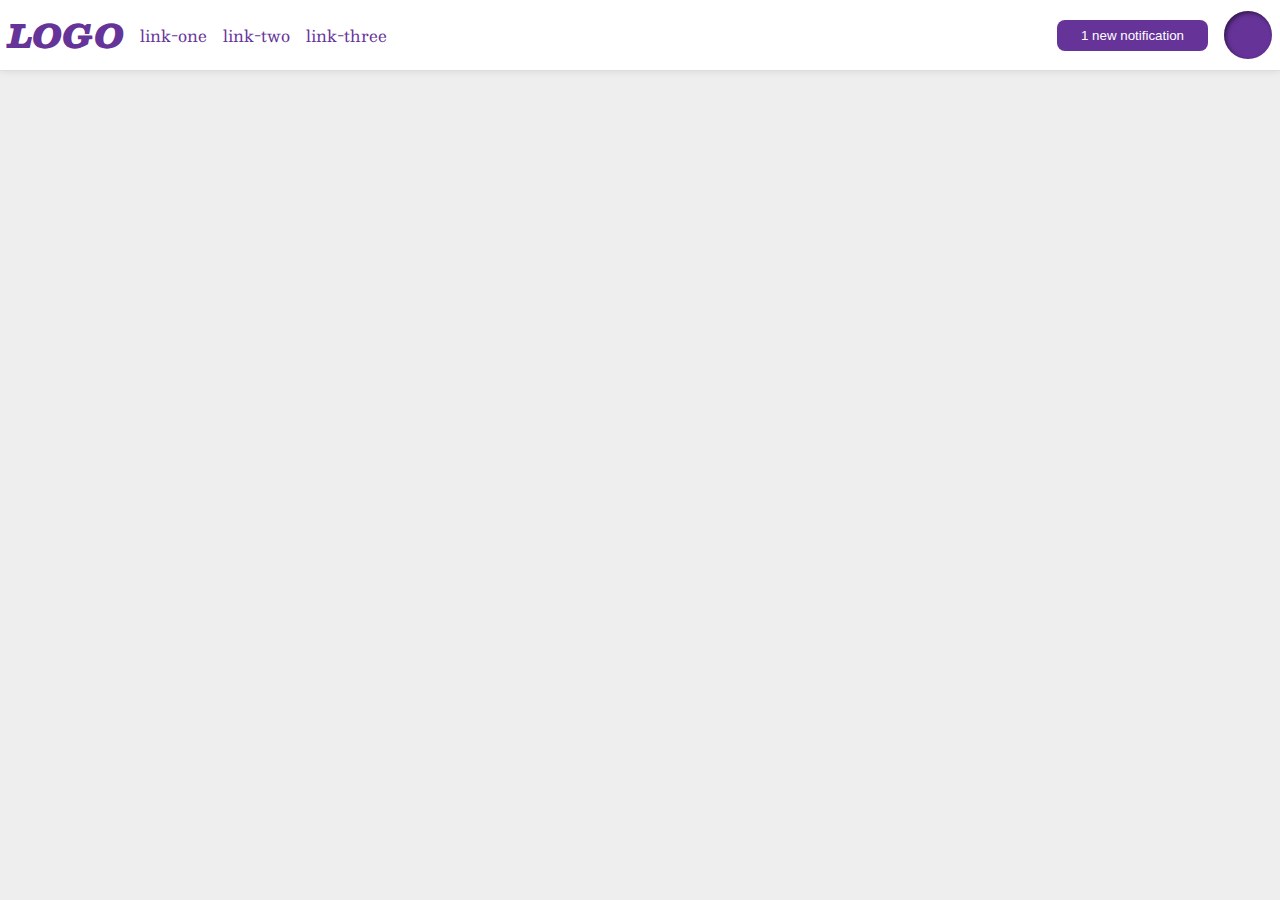
<file: flex/03-flex-header-2/index.html>
<!DOCTYPE html>
<html lang="en">
  <head>
    <meta charset="UTF-8">
    <meta http-equiv="X-UA-Compatible" content="IE=edge">
    <meta name="viewport" content="width=device-width, initial-scale=1.0">
    <title>Flex Header 2</title>
    <link rel="stylesheet" href="style.css">
  </head>
  <body>
    <div class="header">
      <div class="col">
        <div class="logo">
          LOGO
        </div>
        <ul class="links">
          <li><a href="https://google.com">link-one</a></li>
          <li><a href="https://google.com">link-two</a></li>
          <li><a href="https://google.com">link-three</a></li>
        </ul>
      </div>
      <div class="col">
        <button class="notifications">
          1 new notification
        </button>
        <div class="profile-image"></div>
      </div>
    </div>
  </body>
</html>
</file>
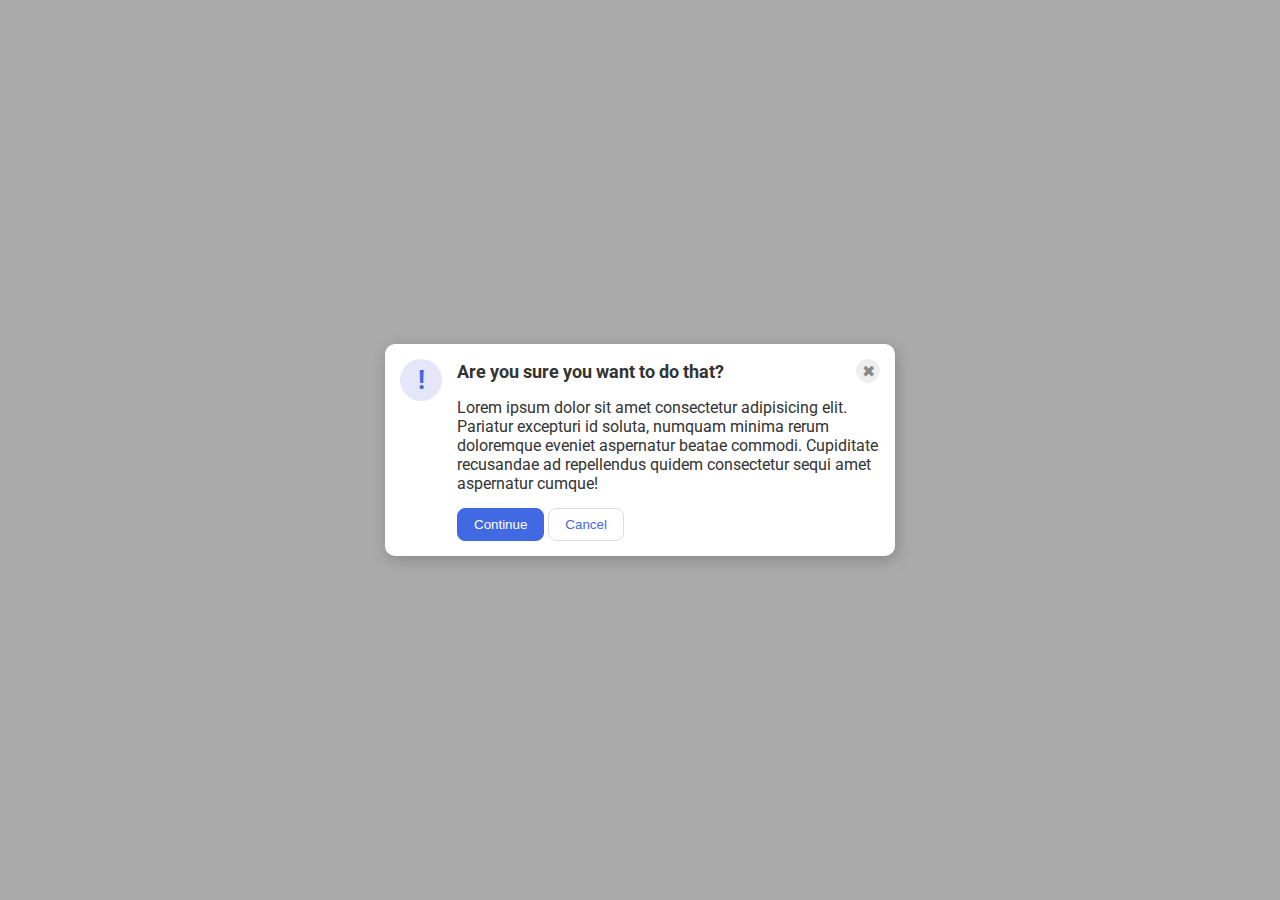
<file: flex/05-flex-modal/index.html>
<!DOCTYPE html>
<html lang="en">
  <head>
    <meta charset="UTF-8">
    <meta http-equiv="X-UA-Compatible" content="IE=edge">
    <meta name="viewport" content="width=device-width, initial-scale=1.0">
    <link rel="stylesheet" href="style.css">
    <title>Modal</title>
  </head>
  <body>
    <div class="modal">
      <div class="icon">!</div>
      <div class="content">
        <div class="header-wrapper">
          <div class="header">Are you sure you want to do that?</div>
          <button class="close-button">✖</button>
        </div>
        <div class="text">Lorem ipsum dolor sit amet consectetur adipisicing elit. Pariatur excepturi id soluta, numquam minima rerum doloremque eveniet aspernatur beatae commodi. Cupiditate recusandae ad repellendus quidem consectetur sequi amet aspernatur cumque!</div>
        <div class="buttons">
          <button class="continue">Continue</button>
          <button class="cancel">Cancel</button>
        </div>
      </div>
    </div>
  </body>
</html>
</file>
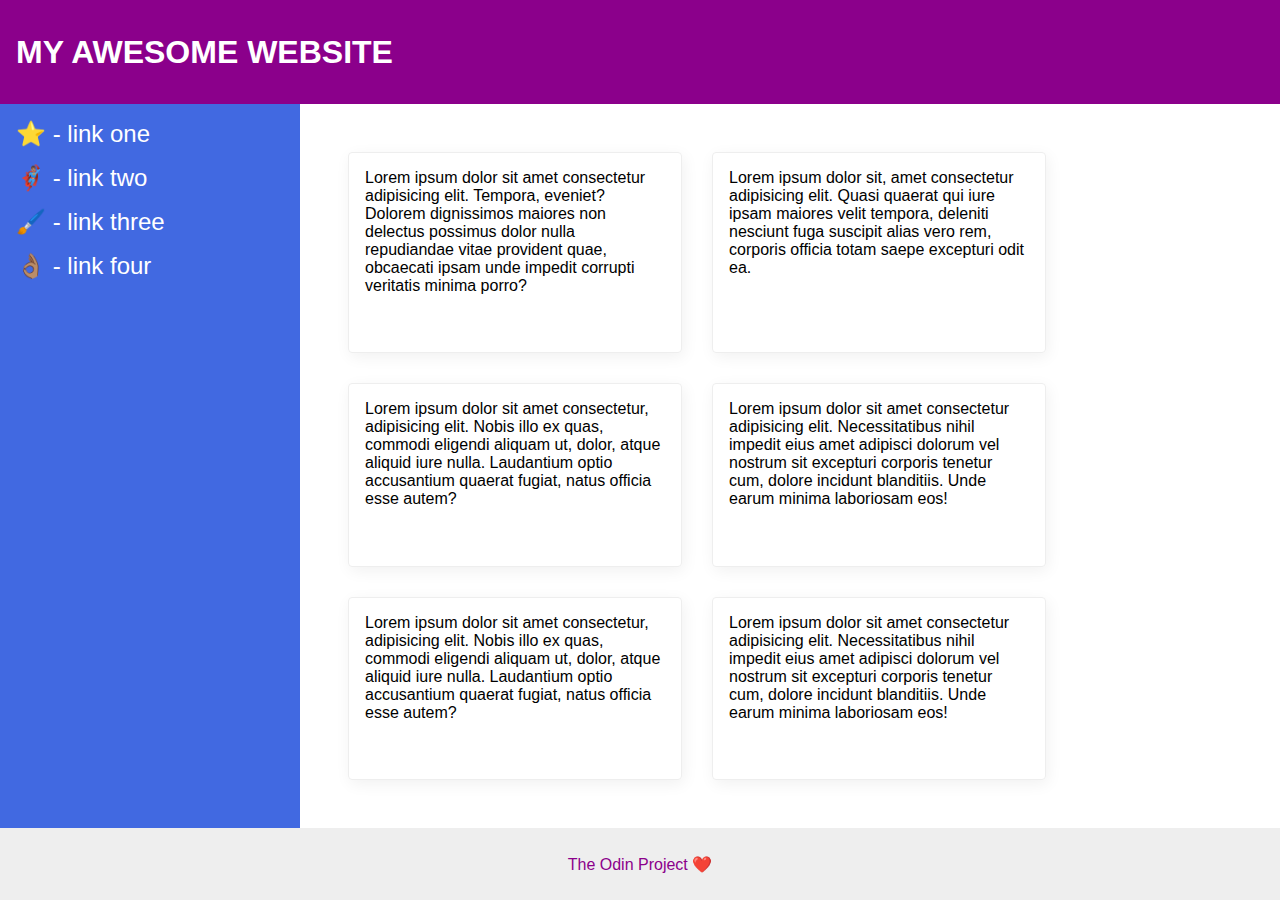
<file: flex/07-flex-layout-2/index.html>
<!DOCTYPE html>
<html lang="en">
  <head>
    <meta charset="UTF-8">
    <meta http-equiv="X-UA-Compatible" content="IE=edge">
    <meta name="viewport" content="width=device-width, initial-scale=1.0">
    <title>The Holy Grail</title>
    <link rel="stylesheet" href="style.css">
  </head>
  <body>
    <div class="header">
      MY AWESOME WEBSITE
    </div>
    
    <div class="content-wrapper">
      <div class="sidebar">
        <ul>
          <li><a href="#">⭐ - link one</a></li>
          <li><a href="#">🦸🏽‍♂️ - link two</a></li>
          <li><a href="#">🖌️ - link three</a></li>
          <li><a href="#">👌🏽 - link four</a></li>
        </ul>
      </div>
      <div class="card-wrapper">
        <div class="card">Lorem ipsum dolor sit amet consectetur adipisicing elit. Tempora, eveniet? Dolorem dignissimos maiores non delectus possimus dolor nulla repudiandae vitae provident quae, obcaecati ipsam unde impedit corrupti veritatis minima porro?</div>
        <div class="card">Lorem ipsum dolor sit, amet consectetur adipisicing elit. Quasi quaerat qui iure ipsam maiores velit tempora, deleniti nesciunt fuga suscipit alias vero rem, corporis officia totam saepe excepturi odit ea.</div>
        <div class="card">Lorem ipsum dolor sit amet consectetur, adipisicing elit. Nobis illo ex quas, commodi eligendi aliquam ut, dolor, atque aliquid iure nulla. Laudantium optio accusantium quaerat fugiat, natus officia esse autem?</div>
        <div class="card">Lorem ipsum dolor sit amet consectetur adipisicing elit. Necessitatibus nihil impedit eius amet adipisci dolorum vel nostrum sit excepturi corporis tenetur cum, dolore incidunt blanditiis. Unde earum minima laboriosam eos!</div>
        <div class="card">Lorem ipsum dolor sit amet consectetur, adipisicing elit. Nobis illo ex quas, commodi eligendi aliquam ut, dolor, atque aliquid iure nulla. Laudantium optio accusantium quaerat fugiat, natus officia esse autem?</div>
        <div class="card">Lorem ipsum dolor sit amet consectetur adipisicing elit. Necessitatibus nihil impedit eius amet adipisci dolorum vel nostrum sit excepturi corporis tenetur cum, dolore incidunt blanditiis. Unde earum minima laboriosam eos!</div>
      </div>
    </div>
    
    <div class="footer">
      The Odin Project ❤️
    </div>
  </body>
</html>
</file>
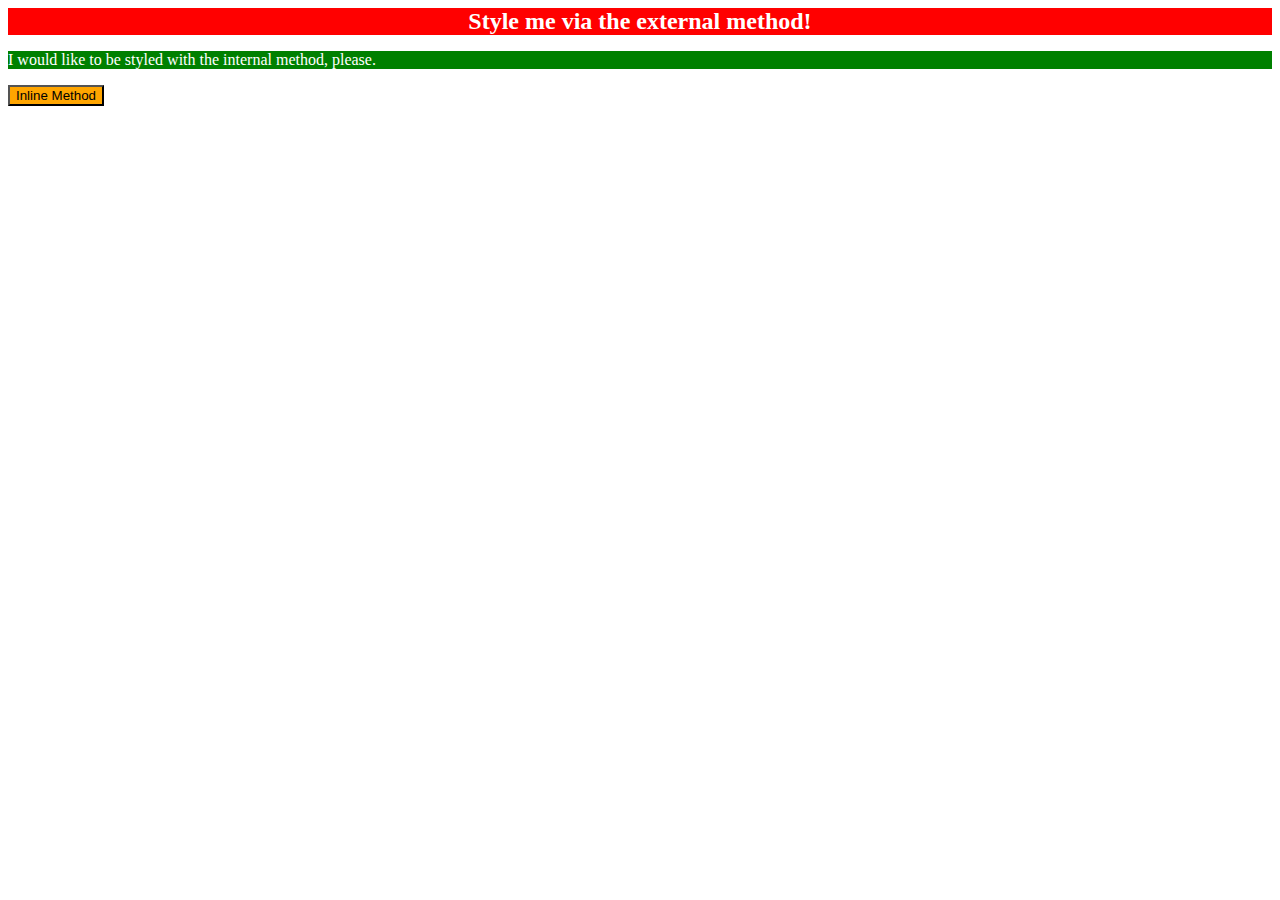
<file: foundations/01-css-methods/index.html>
<!DOCTYPE html>
<html lang="en">
  <head>
    <meta charset="UTF-8">
    <meta http-equiv="X-UA-Compatible" content="IE=edge">
    <meta name="viewport" content="width=device-width, initial-scale=1.0">
    <link rel="stylesheet" href="style.css">
    <title>Methods for Adding CSS</title>
  </head>
  <body>
    <div>Style me via the external method!</div>
    <p>I would like to be styled with the internal method, please.</p>
    <button>Inline Method</button>
  </body>
</html>
</file>
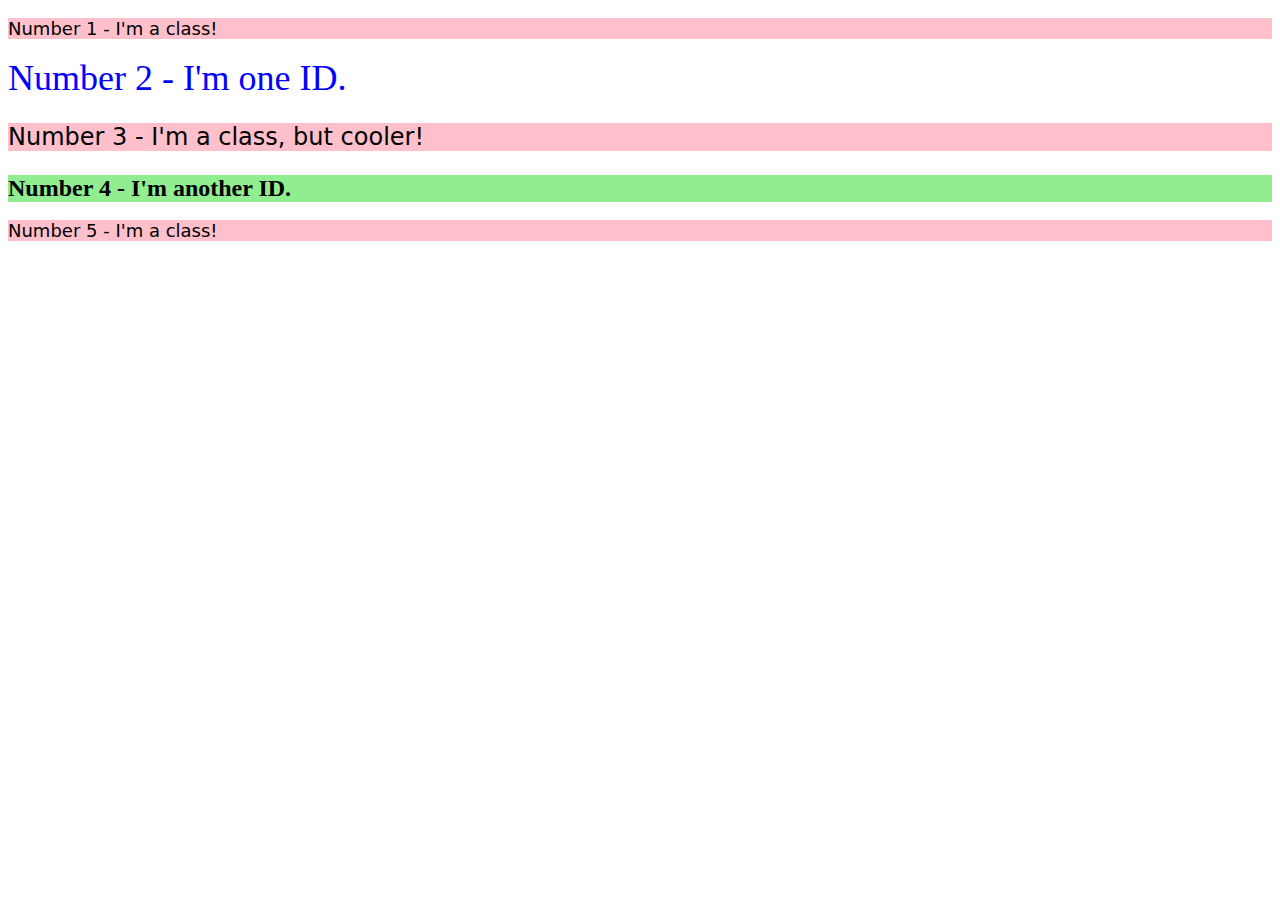
<file: foundations/02-class-id-selectors/index.html>
<!DOCTYPE html>
<html lang="en">
  <head>
    <meta charset="UTF-8">
    <meta http-equiv="X-UA-Compatible" content="IE=edge">
    <meta name="viewport" content="width=device-width, initial-scale=1.0">
    <title>Class and ID Selectors</title>
    <link rel="stylesheet" href="style.css">
  </head>
  <body>
    <p class="n1">Number 1 - I'm a class!</p>
    <div id="n2">Number 2 - I'm one ID.</div>
    <p class="n3">Number 3 - I'm a class, but cooler!</p>
    <div id="n4">Number 4 - I'm another ID.</div>
    <p class="n5">Number 5 - I'm a class!</p>
  </body>
</html>
</file>
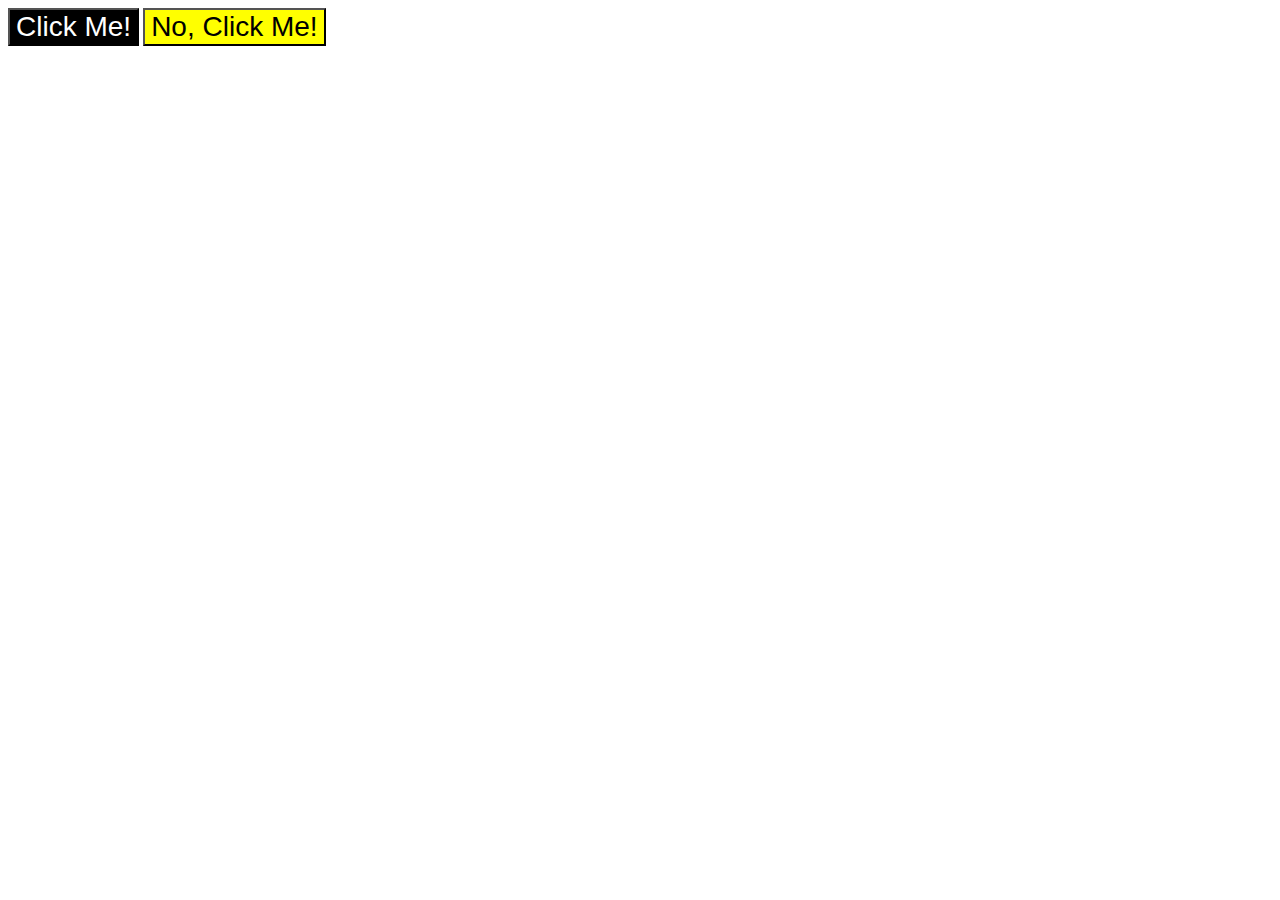
<file: foundations/03-grouping-selectors/index.html>
<!DOCTYPE html>
<html lang="en">
  <head>
    <meta charset="UTF-8">
    <meta http-equiv="X-UA-Compatible" content="IE=edge">
    <meta name="viewport" content="width=device-width, initial-scale=1.0">
    <title>Grouping Selectors</title>
    <link rel="stylesheet" href="style.css">
  </head>
  <body>
    <button class="btn-click-me">Click Me!</button>
    <button class="btn-no-click-me">No, Click Me!</button>
  </body>
</html>
</file>
<file: flex/03-flex-header-2/style.css>
/* this is some magical font-importing.  
you'll learn about it later. */
@import url('https://fonts.googleapis.com/css2?family=Besley:ital,wght@0,400;1,900&display=swap');

body {
  margin: 0;
  background: #eee;
  font-family: Besley, serif;
}

.header {
  background: white;
  border-bottom: 1px solid #ddd;
  box-shadow: 0 0 8px rgba(0,0,0,.1);
}

.profile-image {
  background: rebeccapurple;
  box-shadow: inset 2px 2px 4px rgba(0,0,0,.5);
  border-radius: 50%;
  width: 48px;
  height: 48px;
}

.logo {
  color: rebeccapurple;
  font-size: 32px;
  font-weight: 900;
  font-style: italic;
}

button {
  border: none;
  border-radius: 8px;
  background: rebeccapurple;
  color: white;
  padding: 8px 24px;
}

a {
  /* this removes the line under our links */
  text-decoration: none;
  color: rebeccapurple;
}

ul {
  list-style-type: none;
}


/* //solution */

.header {
  display: flex;
  justify-content: space-between;
  align-items: center;
  padding: 8px;
  gap: 16px;
}

ul {
  display: flex;
  gap: 16px;
  margin: 0;
  padding: 0;
}

.col {
  display: flex;
  gap: 16px;
  align-items: center;
}

/* .col div {
  flex-shrink: 0;
} */
</file>
<file: flex/05-flex-modal/style.css>
@import url('https://fonts.googleapis.com/css2?family=Roboto:wght@400;700&display=swap');

html, body {
  height: 100%;
}

body {
  font-family: Roboto, sans-serif;
  margin: 0;
  background: #aaa;
  color: #333;
  /* I'll give you this one for free lol */
  display: flex;
  align-items: center;
  justify-content: center;
}

.modal {
  background: white;
  width: 480px;
  border-radius: 10px;
  box-shadow: 2px 4px 16px rgba(0,0,0,.2);
}

.icon {
  color: royalblue;
  font-size: 26px;
  font-weight: 700;
  background: lavender;
  width: 42px;
  height: 42px;
  border-radius: 50%;
  display: flex;
  align-items: center;
  justify-content: center;
}

.close-button {
  background: #eee;
  border-radius: 50%;
  color: #888;
  font-weight: 400;
  font-size: 16px;
  height: 24px;
  width: 24px;
  display: flex;
  align-items: center;
  justify-content: center;
  border: 1px solid #eee;
  padding: 0;
}

button {
  cursor: pointer;
  padding: 8px 16px;
  border-radius: 8px;
}

button.continue {
  background: royalblue;
  border: 1px solid royalblue;
  color: white;
}

button.cancel {
  background: white;
  border: 1px solid #ddd;
  color: royalblue;
}

/* Solution */

.modal {
  padding: 15px;
  display: flex;
  gap: 15px;
 
  /* flex-wrap: wrap; */
}

.icon {
  flex-grow: 1;
  flex-shrink: 0;
  /* flex-basis: 42px; */
}

.header-wrapper {
  display: flex;
  justify-content: space-between;
  align-items: center;
}

.header {
  font-weight: 700;
  font-size: 18px;
}

.content {
  flex-grow: 1;
  display: flex;
  flex-direction: column;
  gap: 15px;
  flex-basis: 500px;
}
</file>
<file: flex/07-flex-layout-2/style.css>
:root {
  --spacing: 16px;
  --display-flex: flex;
}



body {
  font-family: -apple-system, BlinkMacSystemFont, 'Segoe UI', Roboto, Oxygen, Ubuntu, Cantarell, 'Open Sans', 'Helvetica Neue', sans-serif;
  margin: 0;
  min-height: 100vh;
}

.header {
  height: 72px;
  background: darkmagenta;
  color: white;

}

.footer {
  height: 72px;
  background: #eee;
  color: darkmagenta;
}

.sidebar {
  width: 300px;
  background: royalblue;
  box-sizing: border-box;
}

.card {
  border: 1px solid #eee;
  box-shadow: 2px 4px 16px rgba(0,0,0,.06);
  border-radius: 4px;
}

/*Solution*/

body {
  display: var(--display-flex);
  flex-direction: column;
}

.content-wrapper {
  display: flex;
  flex: 1;

  
}

.header {
  font-size: 32px;
  font-weight: 700;
  padding: var(--spacing);
  display: var(--display-flex);
  align-items: center;

}

.sidebar {
  width: 300px;
  flex-shrink: 0;
  padding: var(--spacing);

  & ul {
    list-style-type: none;
    margin: 0;
    padding: 0;
    display: var(--display-flex);
    flex-direction: column;
    gap: var(--spacing);
    & li a {
      font-size: 24px;
      text-decoration: none;
      color: #fff;
    }
  }
}

.footer {
  display: var(--display-flex);
  align-items: center;
  justify-content: center;
}

.card-wrapper {
  padding: 48px;
  display: var(--display-flex);
  flex-wrap: wrap;
  gap: 30px;
}

.card {
  /* flex: 1; */
  padding: var(--spacing);
  /* flex-basis: 300px; */
  width: 300px;
}
</file>
<file: foundations/01-css-methods/style.css>
div {
  background-color: red;
  font-weight: 900;
  color: #ffffff;
  font-size: 24px;
  text-align: center;
}

p {
  background-color: green;
  color: #ffffff;
}

button{
  background-color: orange;
}
</file>
<file: foundations/02-class-id-selectors/style.css>
p {
  background-color: #ffc0cb;
  font-family: Verdana, 'Dejavu Sans', sans-serif;
  font-size: 18px;
}

#n2{
  font-size: 36px;
  color: #0000ff;
}

.n3 {
  font-size: 24px;
}

#n4{
  background-color: #90EE90;
  font-weight: 700;
  font-size: 24px;
}
</file>
<file: foundations/03-grouping-selectors/style.css>
button{
  font-family: Helvetica,'Times New Roman', sans-serif;
  font-size: 28px;
}

.btn-click-me{
  background: #000000;
  color: #ffffff;
}

.btn-no-click-me{
  background-color: #ffff00;
}
</file>
